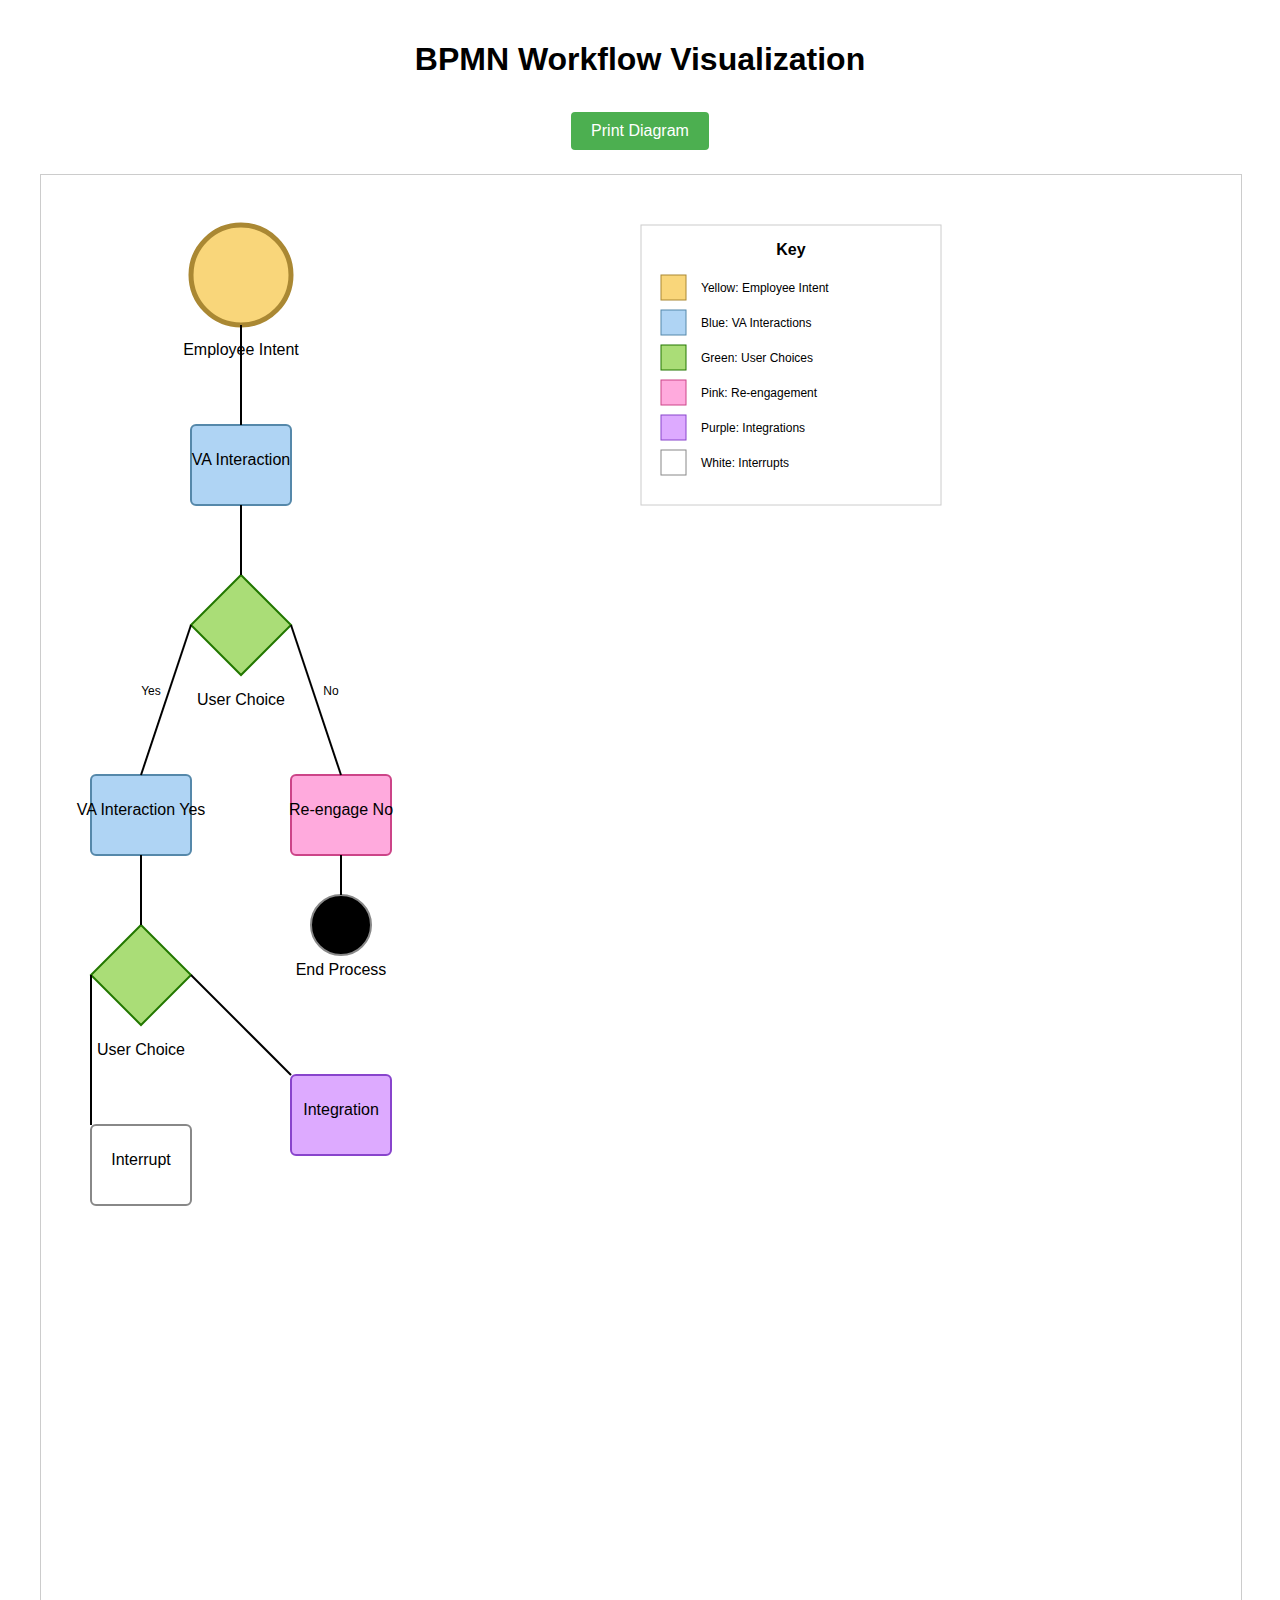
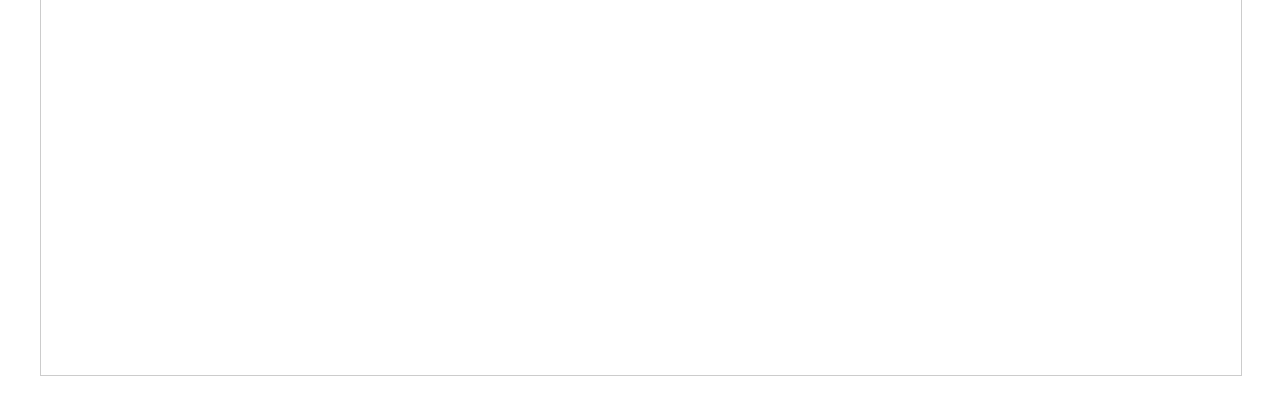
<file: index.html>
<!DOCTYPE html>
<html lang="en">
<head>
  <meta charset="UTF-8">
  <title>BPMN Workflow Visualization</title>
  <style>
    body {
      font-family: Arial, sans-serif;
      margin: 0;
      padding: 20px;
      background-color: #ffffff;
    }
    
    .main-content {
      max-width: 1200px;
      margin: 0 auto;
    }
    
    #canvas {
      height: 1800px;
      width: 100%;
      border: 1px solid #ccc;
    }
    
    h1 {
      text-align: center;
      margin-bottom: 30px;
    }
    
    .controls {
      text-align: center;
      margin-bottom: 20px;
    }
    
    .print-button {
      background-color: #4CAF50;
      border: none;
      color: white;
      padding: 10px 20px;
      text-align: center;
      text-decoration: none;
      display: inline-block;
      font-size: 16px;
      margin: 4px 2px;
      cursor: pointer;
      border-radius: 4px;
    }
    
    @media print {
      .controls, h1 {
        display: none;
      }
      
      body, html {
        margin: 0;
        padding: 0;
      }
      
      #canvas {
        border: none;
        height: 100%;
        width: 100%;
      }
    }
  </style>
  <link rel="stylesheet" href="bpmn.min.css">
</head>
<body>
  <h1>BPMN Workflow Visualization</h1>
  
  <div class="controls">
    <button class="print-button" onclick="window.print()">Print Diagram</button>
  </div>
  
  <div class="main-content">
    <div id="canvas"></div>
  </div>
  
  <!-- Scripts -->
  <script src="bpmn.min.js"></script>
  <script>
    // Just directly inject our SVG - the simplest and most effective solution
    document.addEventListener('DOMContentLoaded', function() {
      const canvas = document.getElementById('canvas');
      
      // Fetch the direct SVG content
      fetch('workflow.svg')
        .then(response => response.text())
        .then(svgContent => {
          // Add the SVG content directly
          canvas.innerHTML = svgContent;
          console.log('Loaded direct SVG');
        })
        .catch(error => {
          console.error('Error fetching direct SVG:', error);
          
          // Fallback to try BPMN renderer
          console.log('Trying fallback BPMN renderer');
          tryBpmnRenderer();
        });
    });
    
    // Fallback function to try the BPMN renderer approach
    function tryBpmnRenderer() {
      const viewer = new BpmnJS({
        container: '#canvas',
        height: '100%',
        width: '100%'
      });
      
      fetch('data/bpmn/retirement_sample.bpmn')
        .then(response => response.text())
        .then(xml => {
          viewer.importXML(xml, function(err) {
            if (err) {
              console.error('Error importing BPMN diagram', err);
            }
          });
        });
    }
  </script>
</body>
</html>
</file>
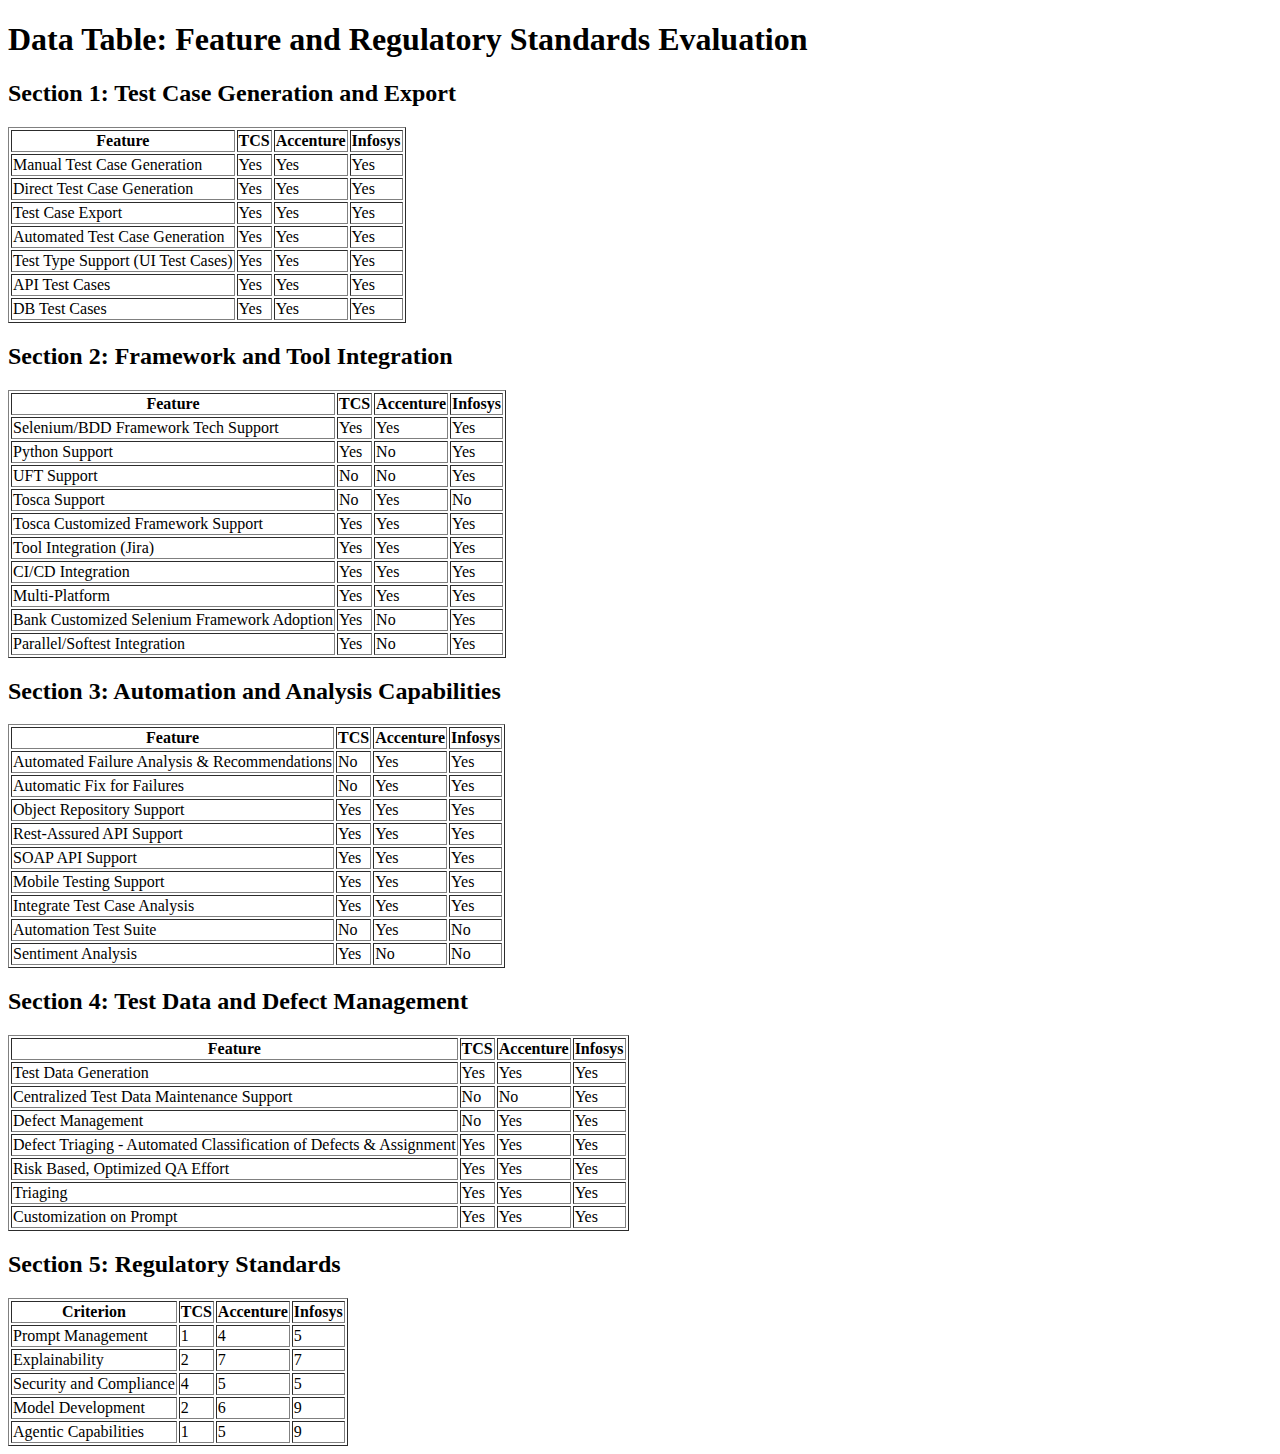
<file: submission_data.html>
<!DOCTYPE html>
<html lang="en">
<head>
    <meta charset="UTF-8">
    <meta name="viewport" content="width=device-width, initial-scale=1.0">
    <title>Data Table: Feature and Regulatory Standards Evaluation</title>
</head>
<body>
    <h1>Data Table: Feature and Regulatory Standards Evaluation</h1>

    <h2>Section 1: Test Case Generation and Export</h2>
    <table border="1">
        <tr>
            <th>Feature</th>
            <th>TCS</th>
            <th>Accenture</th>
            <th>Infosys</th>
        </tr>
        <tr>
            <td>Manual Test Case Generation</td>
            <td>Yes</td>
            <td>Yes</td>
            <td>Yes</td>
        </tr>
        <tr>
            <td>Direct Test Case Generation</td>
            <td>Yes</td>
            <td>Yes</td>
            <td>Yes</td>
        </tr>
        <tr>
            <td>Test Case Export</td>
            <td>Yes</td>
            <td>Yes</td>
            <td>Yes</td>
        </tr>
        <tr>
            <td>Automated Test Case Generation</td>
            <td>Yes</td>
            <td>Yes</td>
            <td>Yes</td>
        </tr>
        <tr>
            <td>Test Type Support (UI Test Cases)</td>
            <td>Yes</td>
            <td>Yes</td>
            <td>Yes</td>
        </tr>
        <tr>
            <td>API Test Cases</td>
            <td>Yes</td>
            <td>Yes</td>
            <td>Yes</td>
        </tr>
        <tr>
            <td>DB Test Cases</td>
            <td>Yes</td>
            <td>Yes</td>
            <td>Yes</td>
        </tr>
    </table>

    <h2>Section 2: Framework and Tool Integration</h2>
    <table border="1">
        <tr>
            <th>Feature</th>
            <th>TCS</th>
            <th>Accenture</th>
            <th>Infosys</th>
        </tr>
        <tr>
            <td>Selenium/BDD Framework Tech Support</td>
            <td>Yes</td>
            <td>Yes</td>
            <td>Yes</td>
        </tr>
        <tr>
            <td>Python Support</td>
            <td>Yes</td>
            <td>No</td>
            <td>Yes</td>
        </tr>
        <tr>
            <td>UFT Support</td>
            <td>No</td>
            <td>No</td>
            <td>Yes</td>
        </tr>
        <tr>
            <td>Tosca Support</td>
            <td>No</td>
            <td>Yes</td>
            <td>No</td>
        </tr>
        <tr>
            <td>Tosca Customized Framework Support</td>
            <td>Yes</td>
            <td>Yes</td>
            <td>Yes</td>
        </tr>
        <tr>
            <td>Tool Integration (Jira)</td>
            <td>Yes</td>
            <td>Yes</td>
            <td>Yes</td>
        </tr>
        <tr>
            <td>CI/CD Integration</td>
            <td>Yes</td>
            <td>Yes</td>
            <td>Yes</td>
        </tr>
        <tr>
            <td>Multi-Platform</td>
            <td>Yes</td>
            <td>Yes</td>
            <td>Yes</td>
        </tr>
        <tr>
            <td>Bank Customized Selenium Framework Adoption</td>
            <td>Yes</td>
            <td>No</td>
            <td>Yes</td>
        </tr>
        <tr>
            <td>Parallel/Softest Integration</td>
            <td>Yes</td>
            <td>No</td>
            <td>Yes</td>
        </tr>
    </table>

    <h2>Section 3: Automation and Analysis Capabilities</h2>
    <table border="1">
        <tr>
            <th>Feature</th>
            <th>TCS</th>
            <th>Accenture</th>
            <th>Infosys</th>
        </tr>
        <tr>
            <td>Automated Failure Analysis & Recommendations</td>
            <td>No</td>
            <td>Yes</td>
            <td>Yes</td>
        </tr>
        <tr>
            <td>Automatic Fix for Failures</td>
            <td>No</td>
            <td>Yes</td>
            <td>Yes</td>
        </tr>
        <tr>
            <td>Object Repository Support</td>
            <td>Yes</td>
            <td>Yes</td>
            <td>Yes</td>
        </tr>
        <tr>
            <td>Rest-Assured API Support</td>
            <td>Yes</td>
            <td>Yes</td>
            <td>Yes</td>
        </tr>
        <tr>
            <td>SOAP API Support</td>
            <td>Yes</td>
            <td>Yes</td>
            <td>Yes</td>
        </tr>
        <tr>
            <td>Mobile Testing Support</td>
            <td>Yes</td>
            <td>Yes</td>
            <td>Yes</td>
        </tr>
        <tr>
            <td>Integrate Test Case Analysis</td>
            <td>Yes</td>
            <td>Yes</td>
            <td>Yes</td>
        </tr>
        <tr>
            <td>Automation Test Suite</td>
            <td>No</td>
            <td>Yes</td>
            <td>No</td>
        </tr>
        <tr>
            <td>Sentiment Analysis</td>
            <td>Yes</td>
            <td>No</td>
            <td>No</td>
        </tr>
    </table>

    <h2>Section 4: Test Data and Defect Management</h2>
    <table border="1">
        <tr>
            <th>Feature</th>
            <th>TCS</th>
            <th>Accenture</th>
            <th>Infosys</th>
        </tr>
        <tr>
            <td>Test Data Generation</td>
            <td>Yes</td>
            <td>Yes</td>
            <td>Yes</td>
        </tr>
        <tr>
            <td>Centralized Test Data Maintenance Support</td>
            <td>No</td>
            <td>No</td>
            <td>Yes</td>
        </tr>
        <tr>
            <td>Defect Management</td>
            <td>No</td>
            <td>Yes</td>
            <td>Yes</td>
        </tr>
        <tr>
            <td>Defect Triaging - Automated Classification of Defects & Assignment</td>
            <td>Yes</td>
            <td>Yes</td>
            <td>Yes</td>
        </tr>
        <tr>
            <td>Risk Based, Optimized QA Effort</td>
            <td>Yes</td>
            <td>Yes</td>
            <td>Yes</td>
        </tr>
        <tr>
            <td>Triaging</td>
            <td>Yes</td>
            <td>Yes</td>
            <td>Yes</td>
        </tr>
        <tr>
            <td>Customization on Prompt</td>
            <td>Yes</td>
            <td>Yes</td>
            <td>Yes</td>
        </tr>
    </table>

    <h2>Section 5: Regulatory Standards</h2>
    <table border="1">
        <tr>
            <th>Criterion</th>
            <th>TCS</th>
            <th>Accenture</th>
            <th>Infosys</th>
        </tr>
        <tr>
            <td>Prompt Management</td>
            <td>1</td>
            <td>4</td>
            <td>5</td>
        </tr>
        <tr>
            <td>Explainability</td>
            <td>2</td>
            <td>7</td>
            <td>7</td>
        </tr>
        <tr>
            <td>Security and Compliance</td>
            <td>4</td>
            <td>5</td>
            <td>5</td>
        </tr>
        <tr>
            <td>Model Development</td>
            <td>2</td>
            <td>6</td>
            <td>9</td>
        </tr>
        <tr>
            <td>Agentic Capabilities</td>
            <td>1</td>
            <td>5</td>
            <td>9</td>
        </tr>
    </table>
</body>
</html>
</file>
<file: bpmn.min.css>
/**
 * bpmn-js v8.8.3
 *
 * Placeholder for the actual bpmn-js library CSS
 * In a real implementation, this would be the minified bpmn-js CSS
 * For this demo, we're using a simplified version that provides basic styling
 */

.bpmn-element {
  border-radius: 2px;
  box-shadow: 0 1px 3px rgba(0, 0, 0, 0.12), 0 1px 2px rgba(0, 0, 0, 0.24);
  cursor: pointer;
  transition: box-shadow 0.3s cubic-bezier(.25,.8,.25,1);
  user-select: none;
}

.bpmn-element:hover {
  box-shadow: 0 3px 6px rgba(0, 0, 0, 0.16), 0 3px 6px rgba(0, 0, 0, 0.23);
}

.bpmn-element.startEvent, .bpmn-element.endEvent {
  line-height: 1;
  font-size: 0.8em;
}

.bjs-overlay {
  z-index: 10;
  border-radius: 3px;
  box-shadow: 0 2px 8px rgba(0, 0, 0, 0.2);
  animation: fadeIn 0.3s ease-in-out;
}

.sequence-flow {
  pointer-events: none;
}

@keyframes fadeIn {
  from { opacity: 0; transform: translateY(-10px); }
  to { opacity: 1; transform: translateY(0); }
}
</file>
